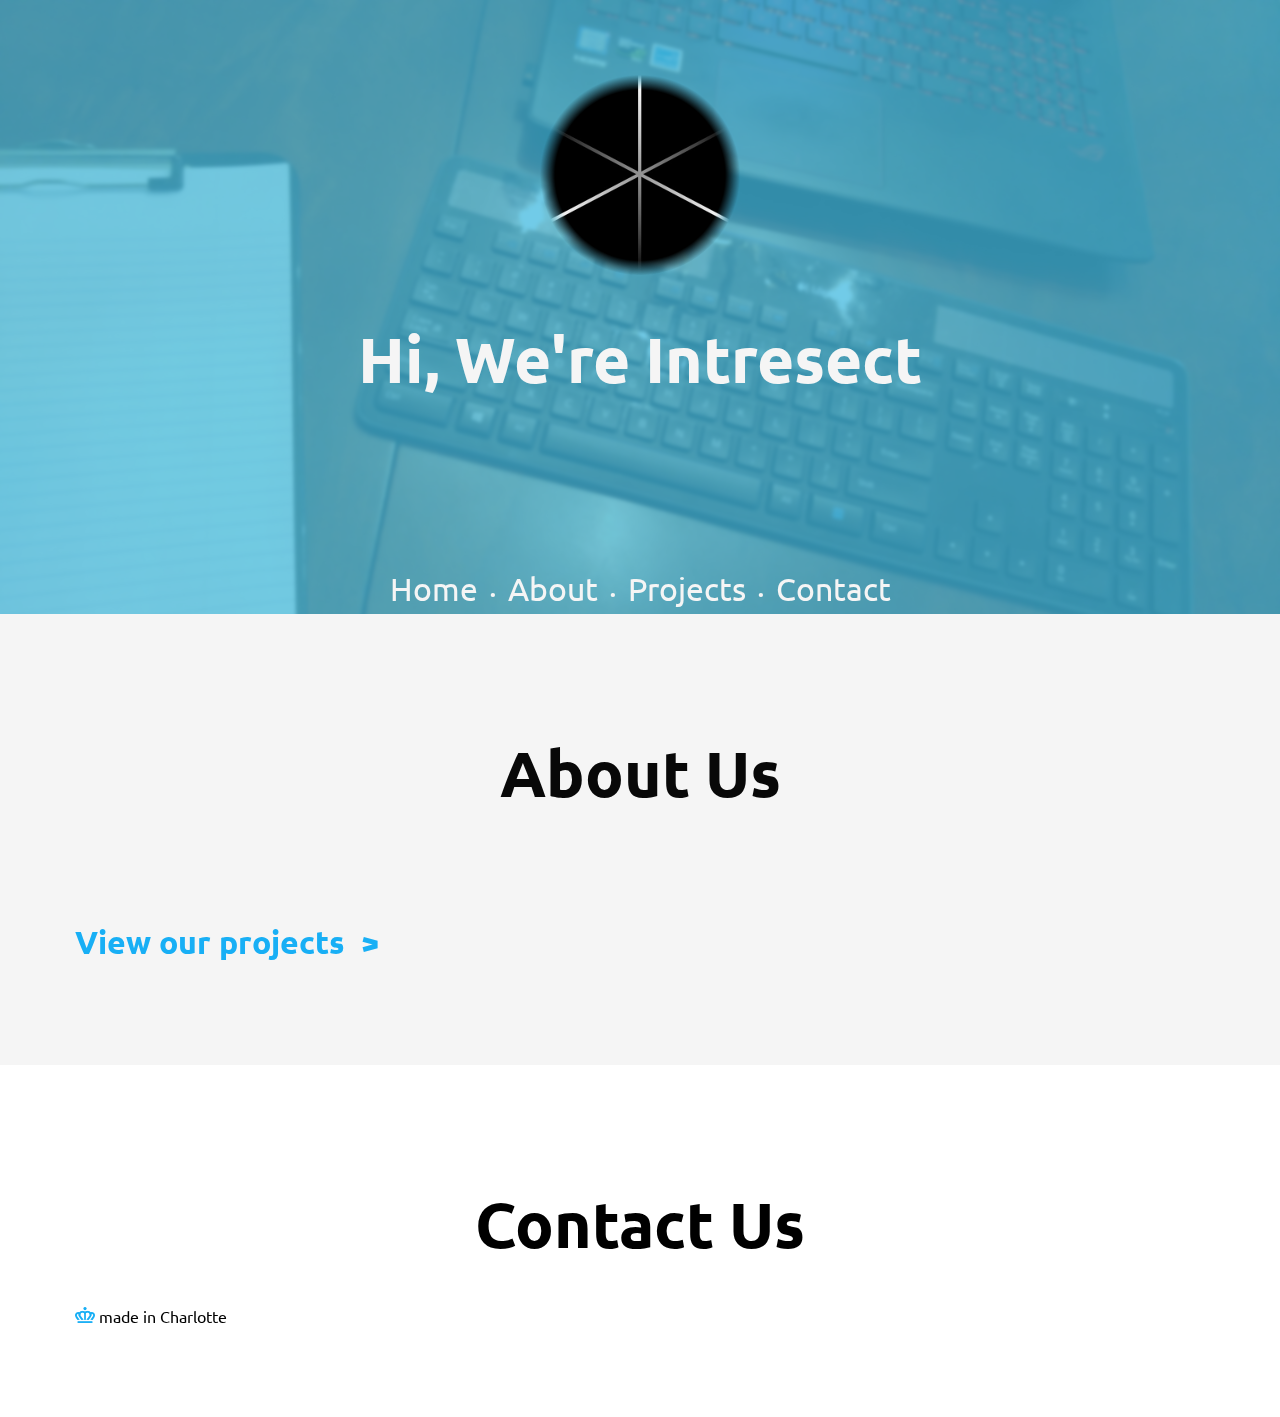
<file: index.html>
<html>
	<head>
		<title>Intresect</title>
		<link rel='stylesheet' type='text/css' href="./css/style.css"/>
		<link rel='stylesheet' type='text/css' href="./xres/animate.css"/>
		<script type='text/javascript' src="./xres/jquery-3.1.1.min.js"></script>
	</head>

	<body>
		<section id='bgLayer'>
			<!-- <img style="width:100%;" src="./img/laptop.med.jpg" /> -->
		</section>
		<section id='topSection'>
			<a href="#"><img id='intresectLogo' src="./img/icon.min.png" /></a>
			<h1 style="margin-bottom: 0px;padding-bottom: 0px;" id='intresectHeadline'>Hi, We're <span id='intresectWord'>Intresect</span></h1>
			<p id='intresectSubline'>We're a small development team focused on creating clean, modern websites and mobile apps</p>
		</section>
		<section id='navBar'>
			<a href="#" class='navButton'>Home</a>
			&nbsp;&nbsp;&bull;&nbsp;&nbsp;
			<a href="#about" class='navButton'>About</a>
			&nbsp;&nbsp;&bull;&nbsp;&nbsp;
			<a href="#" class='navButton'>Projects</a>
			&nbsp;&nbsp;&bull;&nbsp;&nbsp;
			<a href="#" class='navButton'>Contact</a>
		</section>

		<section id='spacer'>
		</section>

		<section id='about'>
			<h1>About Us</h1><br/><br/>
			<h2 align='left'><a href="./projects.html" style='color:#18AFF5;'>View our projects&nbsp;&nbsp;&gt;</a>
		</section>

		<section id='contact' />
			<h1>Contact Us</h1>

			<p align='left'><img style='height:1em;' src='./img/charlotte.png' /> made in Charlotte</p>
		</section>

		<script type='text/javascript' src='./js/postscript.js'></script>
	</body>
<html>
</file>
<file: css/style.css>
@import 'https://fonts.googleapis.com/css?family=Ubuntu';
@import 'https://fonts.googleapis.com/css?family=Roboto:300';

/* Accent Colors */
/* ORANGE:  #F55E18 */
/* TEAL  :  #18AFF5 */

/* Light Colors */
/* Orange:  #E06841 */
/* Teal  :  #41B9E0 */
/* Gray  :  #AAABAD; */

html, body {
	padding: 0px;
	margin: 0px;
	width: 100%;
}

body {
	font-family: 'Ubuntu';
}

h1 {
	font-size: 4em;
}

h2 {
	font-size: 2em;
}

section {
	height: auto;
	overflow: hidden;
	padding: 75px;
	margin: 0px;
	text-align: center;
}

#bgLayer {
	position: fixed;
	padding: 0px;
	z-index: -1;
}

#topSection {
	background-color: rgba(65, 185, 224, 0.75);
	/* background-color: #41B9E0; */
	color: #F5F5F5;
	padding-bottom: 25px;
}

#intresectSubline {
	font-family: 'Roboto';
	opacity: 0.0;
	font-size: 2em;
}

#navBar {
	background-color: rgba(65, 185, 224, 0.75);
	/* background-color: #41B9E0; */
	color: #F5F5F5;

	transition: background-color .5s;
	-moz-transition: background-color .5s;
	-webkit-transition: background-color .5s;
	-o-transition: background-color .5s;

	padding: 5px;
	z-index: 1;
	top: 0px;
	left: 0px;
	right: 0px;
}

#spacer {
	height: 0px;
	background-color: rgba(65, 185, 224, 0.75);
	padding: 0px;
	z-index: -2;
}

#about {
	background-color: #F5F5F5;
	color: #080808;
}

#contact {
	background-color: #FFFFFF;
}

a {
	text-decoration: none;

	transition: color .5s;
	-moz-transition: color .5s;
	-webkit-transition: color .5s;
	-o-transition: color .5s;

}

.navButton {
	font-size: 2em;
	text-decoration: none;

	color: #F5F5F5;

	transition: color .5s;
	-moz-transition: color .5s;
	-webkit-transition: color .5s;
	-o-transition: color .5s;
}
</file>
